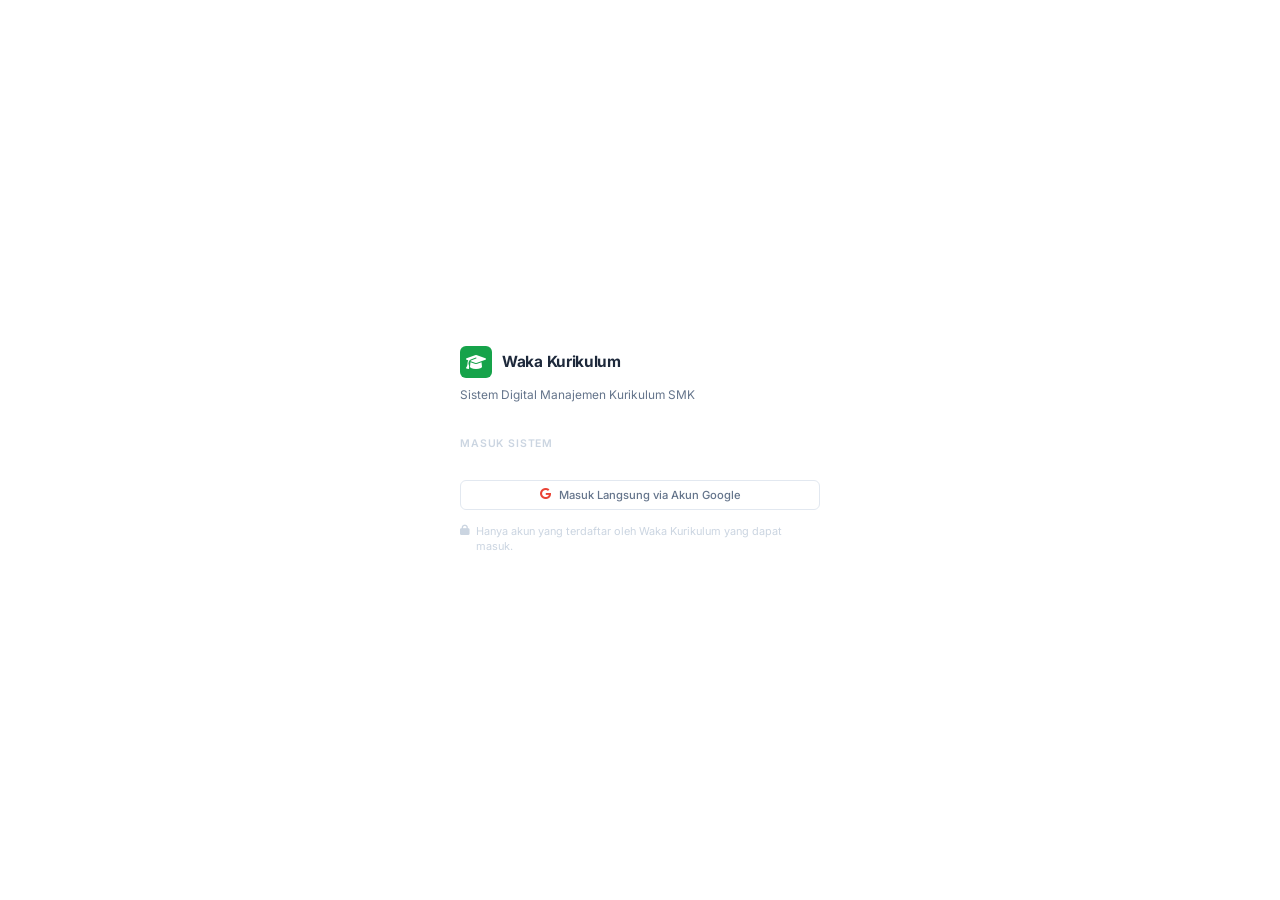
<file: frontend/index.html>
<!DOCTYPE html>
<html lang="id">
<head>
  <meta charset="UTF-8">
  <meta name="viewport" content="width=device-width, initial-scale=1.0, maximum-scale=1.0, user-scalable=no">
  <title>Sistem Waka Kurikulum SMK</title>
  <meta name="description" content="Sistem Digital Waka Kurikulum SMK — E-Jurnal Harian, Absensi Wajah, Dashboard Analisis & Manajemen Perangkat Ajar.">
  <meta name="theme-color" content="#16a34a">
  <meta name="mobile-web-app-capable" content="yes">
  <meta name="apple-mobile-web-app-capable" content="yes">
  <meta name="apple-mobile-web-app-status-bar-style" content="black-translucent">
  <meta name="apple-mobile-web-app-title" content="Waka Kurikulum">
  <link rel="icon" type="image/svg+xml" href="data:image/svg+xml,<svg xmlns='http://www.w3.org/2000/svg' viewBox='0 0 100 100'><text y='.9em' font-size='90'>🎓</text></svg>">

  <!-- Google Fonts -->
  <link rel="preconnect" href="https://fonts.googleapis.com">
  <link rel="preconnect" href="https://fonts.gstatic.com" crossorigin>
  <link href="https://fonts.googleapis.com/css2?family=Inter:wght@400;500;600;700&display=swap" rel="stylesheet">

  <!-- Font Awesome -->
  <link rel="stylesheet" href="https://cdnjs.cloudflare.com/ajax/libs/font-awesome/6.5.0/css/all.min.css">

  <!-- Google Identity Services -->
  <script src="https://accounts.google.com/gsi/client"></script>

  <!-- App Styles -->
  <link rel="stylesheet" href="css/style.css">
</head>
<body>

  <!-- ==================== LOGIN SCREEN ==================== -->
  <div id="login-screen" class="login-screen">
    <div class="login-card">
      <div class="login-logo">
        <div class="login-brand">
          <div class="login-brand-icon"><i class="fa-solid fa-graduation-cap"></i></div>
          <h1 class="login-brand-name">Waka Kurikulum</h1>
        </div>
        <p class="login-tagline">Sistem Digital Manajemen Kurikulum SMK</p>
      </div>

      <div class="login-divider">
        <span>Masuk Sistem</span>
      </div>

      <!-- Container untuk Google Sign-In Button Native -->
      <div id="google-login-container" style="display: flex; justify-content: center; width: 100%; margin-top: 14px;"></div>

      <div style="margin-top: 12px; text-align: center;">
        <button type="button" class="btn btn-outline btn-full" onclick="App.redirectToGASLogin()" style="font-size: 0.8rem; display: flex; align-items: center; justify-content: center; gap: 8px;">
          <i class="fa-brands fa-google" style="color:#ea4335;"></i> Masuk Langsung via Akun Google
        </button>
      </div>

      <p class="login-note">
        <i class="fa-solid fa-lock"></i>
        <span>Hanya akun yang terdaftar oleh Waka Kurikulum yang dapat masuk.</span>
      </p>

      <!-- DEV MODE: Quick Login (hanya tampil saat CONFIG.DEV_MODE = true) -->
      <div id="dev-login-panel" style="display:none;">
        <div class="dev-panel-label">🛠️ DEV MODE — Pilih Role:</div>
        <div class="dev-role-grid">
          <button class="dev-role-btn guru" onclick="App.devLogin('guru')">Guru</button>
          <button class="dev-role-btn waka" onclick="App.devLogin('waka')">Waka</button>
          <button class="dev-role-btn kepsek" onclick="App.devLogin('kepsek')">Kepsek</button>
        </div>
      </div>

      <div id="login-error-msg" style="display:none;" class="login-error">
        <i class="fa-solid fa-circle-exclamation"></i>
        <span id="login-error-text"></span>
      </div>
    </div>
  </div>

  <!-- ==================== APP SHELL ==================== -->
  <div id="app-shell" class="app-shell hidden">

    <!-- Side / Bottom Navigation -->
    <nav id="app-nav" class="app-nav">
      <div class="nav-brand">
        <div class="nav-brand-icon"><i class="fa-solid fa-graduation-cap"></i></div>
        <div>
          <div class="nav-brand-name">Waka Kurikulum</div>
          <div class="nav-brand-sub">Sistem Manajemen</div>
        </div>
      </div>
      <div class="nav-section-label">Menu Utama</div>
      <div id="nav-items" class="nav-items"></div>
      <div class="nav-footer">
        <div class="nav-user" id="nav-user-info"></div>
        <button id="btn-logout" class="btn-logout" onclick="App.logout()">
          <i class="fa-solid fa-right-from-bracket"></i>
          <span>Keluar</span>
        </button>
      </div>
    </nav>

    <!-- Mobile Top Bar -->
    <header class="mobile-header">
      <div class="mobile-header-left">
        <!-- Hamburger button untuk buka sidebar -->
        <button class="hamburger-btn" id="btn-hamburger" onclick="App.toggleSidebar()" aria-label="Menu">
          <i class="fa-solid fa-bars"></i>
        </button>
        <div class="mobile-logo-icon"><i class="fa-solid fa-graduation-cap"></i></div>
        <span id="mobile-page-title">Beranda</span>
      </div>
      <div class="mobile-header-right" style="display: flex; align-items: center; gap: 10px;">
        <div id="mobile-user-avatar" class="mobile-user-avatar"></div>
        <button class="btn btn-ghost" onclick="App.logout()" style="color: var(--danger); padding: 4px 8px; border: none; background: transparent; cursor: pointer; font-size: 1.1rem;">
          <i class="fa-solid fa-right-from-bracket"></i>
        </button>
      </div>
    </header>

    <!-- Overlay backdrop untuk sidebar mobile -->
    <div id="sidebar-overlay" class="sidebar-overlay" onclick="App.toggleSidebar()"></div>

    <!-- Main Content Area -->
    <main id="main-content" class="main-content">
      <div id="page-container" class="page-container"></div>
    </main>

    <!-- Mobile Bottom Nav -->
    <nav id="mobile-bottom-nav" class="mobile-bottom-nav"></nav>
  </div>

  <!-- ==================== LOADING OVERLAY ==================== -->
  <div id="loading-overlay" class="loading-overlay hidden">
    <div class="loading-spinner">
      <div class="spinner-ring"></div>
      <p id="loading-text">Memuat...</p>
    </div>
  </div>

  <!-- ==================== TOAST NOTIFICATION ==================== -->
  <div id="toast-container" class="toast-container"></div>

  <!-- ==================== SCRIPTS ==================== -->
  <script src="js/config.js"></script>
  <script src="js/mock_api.js"></script>
  <script src="js/api.js"></script>
  <script src="js/pages/dashboard.js"></script>
  <script src="js/pages/ejurnal.js"></script>
  <script src="js/pages/jadwal.js"></script>
  <script src="js/pages/perangkat.js"></script>
  <script src="js/pages/pkl.js"></script>
  <script src="js/pages/supervisi.js"></script>
  <script src="js/pages/master.js"></script>
  <script src="js/app.js"></script>

</body>
</html>
</file>
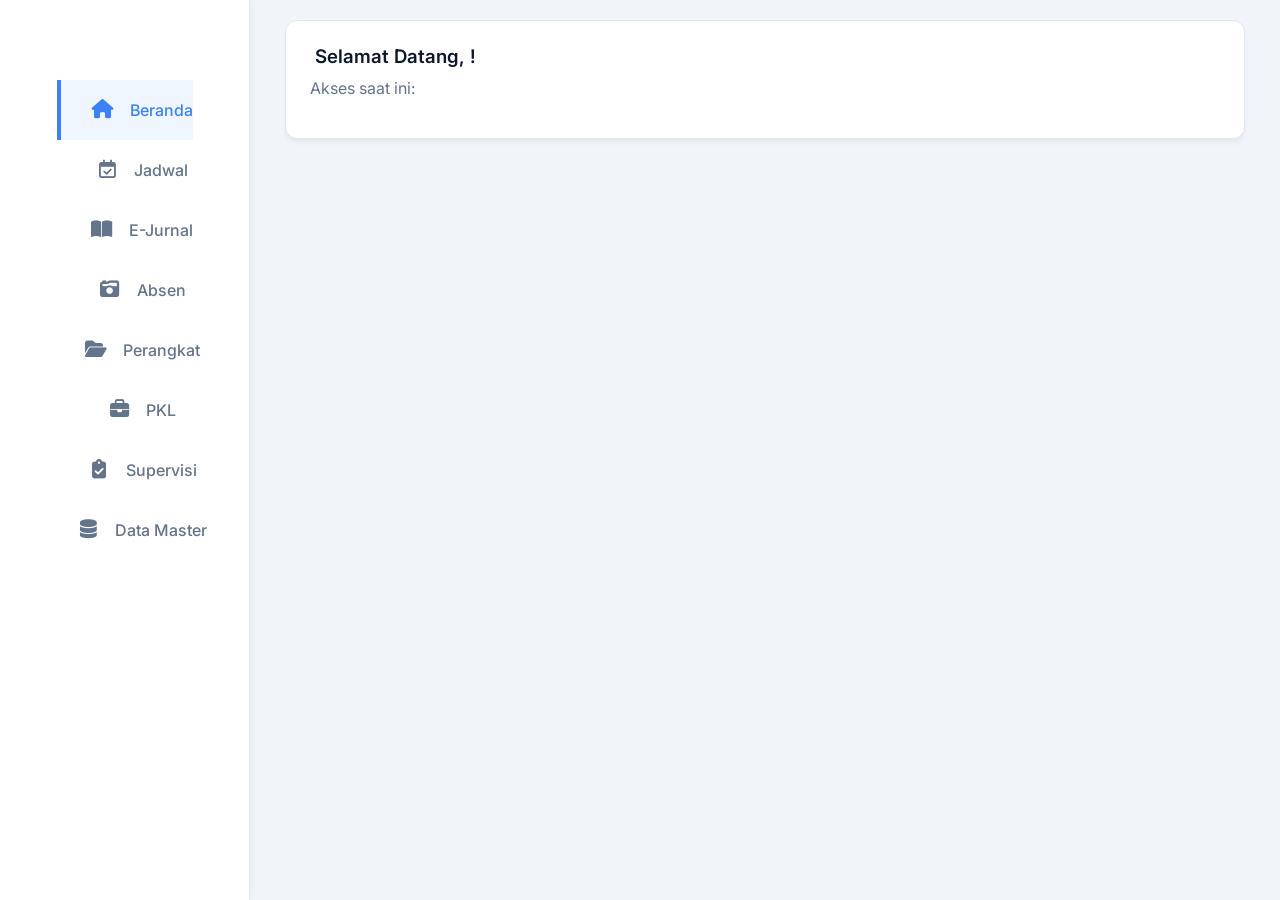
<file: html/Index.html>
<!DOCTYPE html>
<html>
  <head>
    <base target="_top">
    <meta charset="UTF-8">
    <meta name="viewport" content="width=device-width, initial-scale=1.0, maximum-scale=1.0, user-scalable=no">
    <title>Sistem Waka Kurikulum</title>
    <link href="https://fonts.googleapis.com/css2?family=Inter:wght@300;400;500;600;700&display=swap" rel="stylesheet">
    
    <!-- PWA Meta Tags -->
    <meta name="theme-color" content="#4f46e5">
    <meta name="mobile-web-app-capable" content="yes">
    <meta name="apple-mobile-web-app-capable" content="yes">
    <meta name="apple-mobile-web-app-status-bar-style" content="black-translucent">
    <meta name="apple-mobile-web-app-title" content="Kurikulum">
    
    <!-- Icons -->
    <link rel="apple-touch-icon" href="https://cdn-icons-png.flaticon.com/512/3135/3135810.png">
    <link rel="icon" type="image/png" href="https://cdn-icons-png.flaticon.com/512/3135/3135810.png">

    <!-- Dynamic Manifest PWA -->
    <link rel="manifest" id="pwa-manifest">
    <script>
      const manifestJSON = {
        "name": "Sistem Waka Kurikulum",
        "short_name": "Kurikulum",
        "start_url": window.location.href,
        "display": "standalone",
        "background_color": "#f8f9fa",
        "theme_color": "#4f46e5",
        "icons": [{
          "src": "https://cdn-icons-png.flaticon.com/512/3135/3135810.png",
          "sizes": "512x512",
          "type": "image/png"
        }]
      };
      const blob = new Blob([JSON.stringify(manifestJSON)], {type: 'application/json'});
      document.getElementById('pwa-manifest').setAttribute('href', URL.createObjectURL(blob));
    </script>
    
    <link rel="stylesheet" href="https://cdnjs.cloudflare.com/ajax/libs/font-awesome/6.4.0/css/all.min.css">
    <style>
      :root {
        --primary: #1E3A8A; /* Corporate Blue */
        --primary-light: #3B82F6;
        --surface: #FFFFFF;
        --background: #F1F5F9;
        --text-main: #0F172A;
        --text-muted: #64748B;
        --border: #E2E8F0;
        --success: #10B981;
        --danger: #EF4444;
        --warning: #F59E0B;
        --nav-height: 65px;
      }

      * { box-sizing: border-box; font-family: 'Inter', sans-serif; }
      body { margin: 0; background-color: var(--background); color: var(--text-main); padding-bottom: var(--nav-height); }
      
      .container { padding: 20px; max-width: 1000px; margin: 0 auto; }
      
      .card { 
        background: var(--surface); 
        border-radius: 12px; 
        padding: 24px; 
        margin-bottom: 24px; 
        box-shadow: 0 4px 6px -1px rgba(0,0,0,0.05), 0 2px 4px -2px rgba(0,0,0,0.05);
        border: 1px solid var(--border);
      }
      
      .card h3 { margin-top: 0; color: var(--primary); font-weight: 600; border-bottom: 2px solid var(--border); padding-bottom: 12px; margin-bottom: 20px;}

      /* Tab Content Logic */
      .tab-content { display: none; animation: fadeIn 0.3s ease; }
      .tab-content.active { display: block; }
      @keyframes fadeIn { from { opacity: 0; transform: translateY(5px); } to { opacity: 1; transform: translateY(0); } }

      /* Bottom Navigation */
      .bottom-nav {
        position: fixed;
        bottom: 0;
        left: 0;
        right: 0;
        height: var(--nav-height);
        background: var(--surface);
        display: flex;
        overflow-x: auto; /* Bisa digeser jika kebanyakan tab */
        white-space: nowrap;
        justify-content: flex-start;
        align-items: center;
        box-shadow: 0 -2px 10px rgba(0,0,0,0.05);
        z-index: 1000;
        padding-bottom: env(safe-area-inset-bottom);
        -webkit-overflow-scrolling: touch; /* Smooth scroll di iOS */
      }
      
      /* Sembunyikan scrollbar bawah agar rapi */
      .bottom-nav::-webkit-scrollbar { display: none; }
      
      .nav-item {
        display: flex;
        flex-direction: column;
        align-items: center;
        justify-content: center;
        color: var(--text-muted);
        text-decoration: none;
        min-width: 75px; /* Lebar minimum per tab agar tidak menyusut */
        height: 100%;
        cursor: pointer;
        transition: color 0.2s;
        flex-shrink: 0;
      }
      .nav-item i { font-size: 1.2rem; margin-bottom: 4px; }
      .nav-item span { font-size: 0.75rem; font-weight: 500; }
      
      .nav-item.active { color: var(--primary-light); }
      
      /* Desktop enhancements */
      @media (min-width: 768px) {
        body { padding-bottom: 0; padding-left: 250px; }
        .bottom-nav {
          top: 0; bottom: auto; left: 0; width: 250px; height: 100vh;
          flex-direction: column; justify-content: flex-start; padding-top: 80px;
          border-right: 1px solid var(--border);
        }
        .nav-item { height: auto; padding: 20px 0; flex-direction: row; justify-content: flex-start; padding-left: 30px; border-left: 4px solid transparent;}
        .nav-item i { margin-right: 15px; margin-bottom: 0; font-size: 1.2rem; width: 24px; text-align:center; }
        .nav-item span { font-size: 1rem; }
        .nav-item.active { background: #eff6ff; border-left-color: var(--primary-light); }
      }
      
      /* Form UI Enhancements */
      input, select, textarea { 
        border: 1px solid var(--border); border-radius: 6px; font-size: 0.95rem; 
        transition: border-color 0.2s; font-family: 'Inter', sans-serif;
      }
      input:focus, select:focus, textarea:focus { outline: none; border-color: var(--primary-light); box-shadow: 0 0 0 3px rgba(59, 130, 246, 0.1); }
      label { font-weight: 500; color: var(--text-main); font-size: 0.9rem; margin-bottom: 6px; display: inline-block;}
      .btn-primary { background: var(--primary-light); color: white; font-weight: 600; text-transform: uppercase; letter-spacing: 0.5px;}
      .btn-primary:hover { background: var(--primary); }
    </style>
  </head>
  <body>
    <?!= include('html/partials/Header', {user: user}) ?>
    
    <div class="container">
      <div id="view-home" class="tab-content active">
        <div class="card">
          <h3 style="border:none; margin:0; padding:0; color:var(--text-main);"><i class="fa-solid fa-hand-wave" style="color:var(--warning);"></i> Selamat Datang, <?= user.nama ?>!</h3>
          <p style="color:var(--text-muted); margin-top:10px;">Akses saat ini: <strong style="color:var(--primary);"><?= user.role.toUpperCase() ?></strong></p>
        </div>
        
        <?!= include('html/Dashboard_View', {user: user}) ?>
      </div>

      <div id="view-jurnal" class="tab-content">
        <? if (user.role === 'guru' || user.role === 'waka') { ?>
          <?!= include('html/EJurnal_Form', {user: user}) ?>
        <? } else { ?>
          <div class="card"><p>Anda tidak memiliki akses ke fitur ini.</p></div>
        <? } ?>
      </div>
      
      <div id="view-jadwal" class="tab-content">
        <? if (user.role === 'guru' || user.role === 'waka') { ?>
          <?!= include('html/Jadwal_View', {user: user}) ?>
        <? } ?>
      </div>
      
      <div id="view-perangkat" class="tab-content">
        <?!= include('html/Perangkat_View', {user: user}) ?>
      </div>

      <div id="view-pkl" class="tab-content">
        <?!= include('html/PKL_View', {user: user}) ?>
      </div>

      <div id="view-supervisi" class="tab-content">
        <? if (user.role === 'waka' || user.role === 'kepsek') { ?>
          <?!= include('html/Supervisi_View', {user: user}) ?>
        <? } else { ?>
          <div class="card"><p>Hanya Waka/Kepsek yang dapat mengakses Supervisi.</p></div>
        <? } ?>
      </div>
      
      <div id="view-master" class="tab-content">
        <? if (user.role === 'waka' || user.role === 'kepsek') { ?>
          <?!= include('html/MasterData_View', {user: user}) ?>
        <? } else { ?>
          <div class="card"><p>Akses Ditolak.</p></div>
        <? } ?>
      </div>
      
      <div id="view-absen" class="tab-content">
        <?!= include('html/Absen_View', {user: user}) ?>
      </div>
    </div>

    <!-- Bottom/Side Navigation -->
    <nav class="bottom-nav">
      <div class="nav-item active" onclick="switchTab('home', this)">
        <i class="fa-solid fa-house"></i>
        <span>Beranda</span>
      </div>
      <? if (user.role === 'guru' || user.role === 'waka') { ?>
      <div class="nav-item" onclick="switchTab('jadwal', this)">
        <i class="fa-regular fa-calendar-check"></i>
        <span>Jadwal</span>
      </div>
      <div class="nav-item" onclick="switchTab('jurnal', this)">
        <i class="fa-solid fa-book-open"></i>
        <span>E-Jurnal</span>
      </div>
      <div class="nav-item" onclick="switchTab('absen', this); triggerAbsenLoad();">
        <i class="fa-solid fa-camera-retro"></i>
        <span>Absen</span>
      </div>
      <? } ?>
      <div class="nav-item" onclick="switchTab('perangkat', this)">
        <i class="fa-solid fa-folder-open"></i>
        <span>Perangkat</span>
      </div>
      <div class="nav-item" onclick="switchTab('pkl', this)">
        <i class="fa-solid fa-briefcase"></i>
        <span>PKL</span>
      </div>
      <? if (user.role === 'waka' || user.role === 'kepsek') { ?>
      <div class="nav-item" onclick="switchTab('supervisi', this)">
        <i class="fa-solid fa-clipboard-check"></i>
        <span>Supervisi</span>
      </div>
      <div class="nav-item" onclick="switchTab('master', this); triggerMasterDataLoad();">
        <i class="fa-solid fa-database"></i>
        <span>Data Master</span>
      </div>
      <? } ?>
    </nav>

    <script>
      function switchTab(tabId, el) {
        // Hide all tabs
        document.querySelectorAll('.tab-content').forEach(el => el.classList.remove('active'));
        // Deactivate all nav items
        document.querySelectorAll('.nav-item').forEach(el => el.classList.remove('active'));
        
        // Show target tab & activate nav
        document.getElementById('view-' + tabId).classList.add('active');
        el.classList.add('active');
        window.scrollTo(0, 0);
      }
    </script>
  </body>
</html>
</file>
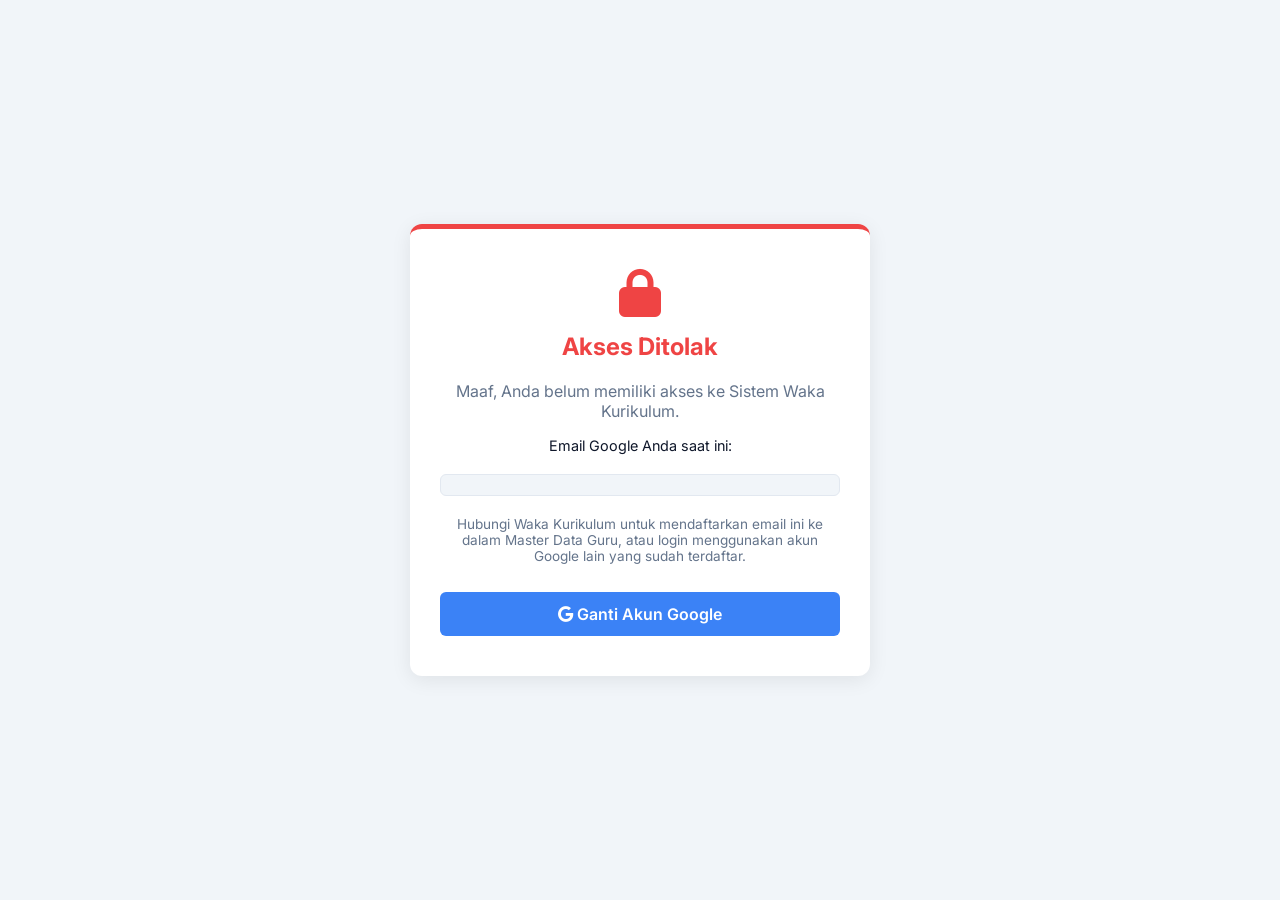
<file: html/Login_NotAuthorized.html>
<!DOCTYPE html>
<html>
  <head>
    <base target="_top">
    <meta charset="UTF-8">
    <meta name="viewport" content="width=device-width, initial-scale=1.0">
    <title>Akses Ditolak - Waka Kurikulum</title>
    <link href="https://fonts.googleapis.com/css2?family=Inter:wght@400;500;600;700&display=swap" rel="stylesheet">
    <link rel="stylesheet" href="https://cdnjs.cloudflare.com/ajax/libs/font-awesome/6.4.0/css/all.min.css">
    <style>
      body {
        font-family: 'Inter', sans-serif;
        background-color: #F1F5F9;
        display: flex;
        justify-content: center;
        align-items: center;
        height: 100vh;
        margin: 0;
        color: #0F172A;
      }
      .login-card {
        background: white;
        padding: 40px 30px;
        border-radius: 12px;
        box-shadow: 0 4px 20px rgba(0,0,0,0.08);
        text-align: center;
        max-width: 400px;
        width: 90%;
        border-top: 5px solid #EF4444;
      }
      .login-card h2 { color: #EF4444; margin-top: 0; }
      .email-box {
        background: #F1F5F9;
        padding: 10px;
        border-radius: 6px;
        font-weight: 600;
        margin: 20px 0;
        word-break: break-all;
        border: 1px solid #E2E8F0;
      }
      .btn {
        display: inline-block;
        background-color: #3B82F6;
        color: white;
        text-decoration: none;
        padding: 12px 20px;
        border-radius: 6px;
        font-weight: 600;
        margin-top: 15px;
        width: 100%;
        box-sizing: border-box;
      }
      .btn:hover { background-color: #1E3A8A; }
    </style>
  </head>
  <body>
    <div class="login-card">
      <i class="fa-solid fa-lock" style="font-size: 3rem; color: #EF4444; margin-bottom: 15px;"></i>
      <h2>Akses Ditolak</h2>
      <p style="color: #64748B;">Maaf, Anda belum memiliki akses ke Sistem Waka Kurikulum.</p>
      
      <div style="font-size: 0.9rem;">Email Google Anda saat ini:</div>
      <div class="email-box"><?= email ?></div>
      
      <p style="font-size: 0.85rem; color: #64748B;">Hubungi Waka Kurikulum untuk mendaftarkan email ini ke dalam Master Data Guru, atau login menggunakan akun Google lain yang sudah terdaftar.</p>
      
      <a href="https://accounts.google.com/AccountChooser?continue=https://script.google.com/macros/s/AKfycbw9h_5omdk57R0rOANj3JaiM6v_AV-LR0ndi3srsZFvpnADmBdILeJth5dNdRcc0DA/exec" class="btn"><i class="fa-brands fa-google"></i> Ganti Akun Google</a>
    </div>
  </body>
</html>
</file>
<file: frontend/css/style.css>
/*
 * style.css — Waka Kurikulum UI
 * Design: Minimalist Corporate
 * Palette: Green accent, neutral grays
 * No glassmorphism. No decorative gradients. No AI slop.
 */

/* ============================================
   RESET & BASE
   ============================================ */
*, *::before, *::after { box-sizing: border-box; margin: 0; padding: 0; }

:root {
  /* Accent */
  --green:       #16a34a;
  --green-dark:  #15803d;
  --green-light: #dcfce7;
  --green-muted: #86efac;

  /* Neutrals */
  --black:   #0f172a;
  --gray-9:  #1e293b;
  --gray-7:  #334155;
  --gray-5:  #64748b;
  --gray-3:  #cbd5e1;
  --gray-2:  #e2e8f0;
  --gray-1:  #f1f5f9;
  --white:   #ffffff;

  /* Semantic */
  --text-primary:   var(--gray-9);
  --text-secondary: var(--gray-5);
  --text-muted:     var(--gray-3);
  --border:         var(--gray-2);
  --surface:        var(--white);
  --bg:             var(--gray-1);

  /* Status */
  --success: #16a34a;
  --warning: #d97706;
  --danger:  #dc2626;
  --info:    #2563eb;

  /* Layout */
  --sidebar-w: 220px;
  --topbar-h:  52px;
  --bottomnav-h: 56px;

  /* Misc */
  --radius: 6px;
  --font: 'Inter', system-ui, -apple-system, sans-serif;
}

html { font-size: 14px; }

body {
  font-family: var(--font);
  background: var(--bg);
  color: var(--text-primary);
  line-height: 1.5;
  -webkit-font-smoothing: antialiased;
}

a { color: var(--green); text-decoration: none; }
a:hover { text-decoration: underline; }

button { font-family: var(--font); cursor: pointer; }
input, select, textarea { font-family: var(--font); }

.hidden { display: none !important; }


/* ============================================
   LOGIN SCREEN
   ============================================ */
.login-screen {
  min-height: 100vh;
  display: flex;
  align-items: center;
  justify-content: center;
  background: var(--white);
  padding: 24px;
}

.login-card {
  width: 100%;
  max-width: 360px;
}

.login-logo {
  margin-bottom: 32px;
}

.login-brand {
  display: flex;
  align-items: center;
  gap: 10px;
  margin-bottom: 8px;
}

.login-brand-icon {
  width: 32px;
  height: 32px;
  background: var(--green);
  border-radius: var(--radius);
  display: flex;
  align-items: center;
  justify-content: center;
  color: white;
  font-size: 16px;
}

.login-brand-name {
  font-size: 1.1rem;
  font-weight: 700;
  color: var(--text-primary);
  letter-spacing: -0.3px;
}

.login-tagline {
  font-size: 0.85rem;
  color: var(--text-secondary);
}

.login-divider {
  font-size: 0.75rem;
  color: var(--text-muted);
  text-transform: uppercase;
  letter-spacing: 0.08em;
  font-weight: 600;
  margin-bottom: 16px;
}

.btn-google-login {
  display: flex;
  align-items: center;
  justify-content: center;
  gap: 10px;
  width: 100%;
  padding: 10px 16px;
  border: 1px solid var(--border);
  border-radius: var(--radius);
  background: var(--white);
  color: var(--text-primary);
  font-size: 0.875rem;
  font-weight: 500;
  transition: background 0.15s, border-color 0.15s;
}
.btn-google-login:hover {
  background: var(--gray-1);
  border-color: var(--gray-3);
}

.login-note {
  margin-top: 14px;
  font-size: 0.78rem;
  color: var(--text-muted);
  display: flex;
  align-items: flex-start;
  gap: 6px;
  line-height: 1.4;
}
.login-note i { margin-top: 1px; }

/* Dev Mode Panel */
#dev-login-panel {
  margin-top: 20px;
  padding: 14px;
  background: #fffbeb;
  border: 1px solid #fde68a;
  border-radius: var(--radius);
}
.dev-panel-label {
  font-size: 0.72rem;
  font-weight: 600;
  color: #92400e;
  text-transform: uppercase;
  letter-spacing: 0.06em;
  margin-bottom: 10px;
}
.dev-role-grid {
  display: grid;
  grid-template-columns: repeat(3, 1fr);
  gap: 8px;
}
.dev-role-btn {
  padding: 8px 4px;
  border: none;
  border-radius: var(--radius);
  font-size: 0.78rem;
  font-weight: 600;
  cursor: pointer;
  transition: opacity 0.15s;
}
.dev-role-btn:hover { opacity: 0.85; }
.dev-role-btn.guru   { background: var(--info);    color: white; }
.dev-role-btn.waka   { background: #7c3aed;        color: white; }
.dev-role-btn.kepsek { background: var(--success); color: white; }

.login-error {
  margin-top: 14px;
  padding: 10px 12px;
  background: #fef2f2;
  border: 1px solid #fecaca;
  border-radius: var(--radius);
  font-size: 0.82rem;
  color: var(--danger);
  display: flex;
  gap: 8px;
  align-items: flex-start;
}


/* ============================================
   APP SHELL
   ============================================ */
.app-shell {
  display: flex;
  min-height: 100vh;
}

/* Sidebar */
.app-nav {
  position: fixed;
  top: 0;
  left: 0;
  width: var(--sidebar-w);
  height: 100vh;
  background: var(--white);
  border-right: 1px solid var(--border);
  display: flex;
  flex-direction: column;
  z-index: 100;
  overflow-y: auto;
}

.nav-brand {
  display: flex;
  align-items: center;
  gap: 9px;
  padding: 16px 16px 14px;
  border-bottom: 1px solid var(--border);
}
.nav-brand-icon {
  width: 28px;
  height: 28px;
  background: var(--green);
  border-radius: 5px;
  display: flex;
  align-items: center;
  justify-content: center;
  color: white;
  font-size: 13px;
  flex-shrink: 0;
}
.nav-brand-name {
  font-size: 0.875rem;
  font-weight: 700;
  color: var(--text-primary);
  letter-spacing: -0.2px;
  line-height: 1.2;
}
.nav-brand-sub {
  font-size: 0.7rem;
  color: var(--text-muted);
  font-weight: 400;
}

.nav-section-label {
  padding: 14px 16px 4px;
  font-size: 0.68rem;
  font-weight: 600;
  color: var(--text-muted);
  text-transform: uppercase;
  letter-spacing: 0.08em;
}

.nav-items { padding: 6px 8px; flex: 1; }

.nav-item {
  display: flex;
  align-items: center;
  gap: 9px;
  padding: 8px 10px;
  border-radius: var(--radius);
  cursor: pointer;
  font-size: 0.84rem;
  font-weight: 500;
  color: var(--text-secondary);
  transition: background 0.12s, color 0.12s;
  user-select: none;
}
.nav-item i {
  width: 16px;
  font-size: 13px;
  text-align: center;
  flex-shrink: 0;
}
.nav-item:hover { background: var(--gray-1); color: var(--text-primary); }
.nav-item.active {
  background: var(--green-light);
  color: var(--green-dark);
  font-weight: 600;
}
.nav-item.active i { color: var(--green); }

.nav-footer {
  padding: 12px 8px;
  border-top: 1px solid var(--border);
}

.nav-user {
  display: flex;
  align-items: center;
  gap: 9px;
  padding: 8px 10px;
  margin-bottom: 4px;
  border-radius: var(--radius);
}
.nav-user-avatar {
  width: 28px;
  height: 28px;
  border-radius: 50%;
  background: var(--green-light);
  color: var(--green-dark);
  font-size: 0.72rem;
  font-weight: 700;
  display: flex;
  align-items: center;
  justify-content: center;
  flex-shrink: 0;
}
.nav-user-name {
  font-size: 0.8rem;
  font-weight: 600;
  color: var(--text-primary);
  white-space: nowrap;
  overflow: hidden;
  text-overflow: ellipsis;
}
.nav-user-role {
  font-size: 0.7rem;
  color: var(--text-muted);
}

.btn-logout {
  display: flex;
  align-items: center;
  gap: 8px;
  width: 100%;
  padding: 7px 10px;
  border: none;
  border-radius: var(--radius);
  background: transparent;
  color: var(--text-secondary);
  font-size: 0.82rem;
  font-weight: 500;
  cursor: pointer;
  transition: background 0.12s, color 0.12s;
}
.btn-logout:hover { background: #fef2f2; color: var(--danger); }
.btn-logout i { font-size: 12px; }


/* Main Content */
.main-content {
  margin-left: var(--sidebar-w);
  min-height: 100vh;
  width: calc(100% - var(--sidebar-w));
}

.page-container {
  max-width: 900px;
  margin: 0 auto;
  padding: 28px 24px;
}

/* Mobile header */
.mobile-header {
  display: none;
  position: fixed;
  top: 0;
  left: 0;
  right: 0;
  height: var(--topbar-h);
  background: var(--white);
  border-bottom: 1px solid var(--border);
  padding: 0 16px;
  align-items: center;
  justify-content: space-between;
  z-index: 200;
}
.mobile-header-left { display: flex; align-items: center; gap: 10px; }
.mobile-logo-icon {
  width: 26px; height: 26px;
  background: var(--green);
  border-radius: 5px;
  display: flex; align-items: center; justify-content: center;
  color: white; font-size: 12px;
}
.mobile-page-title {
  font-size: 0.9rem;
  font-weight: 600;
  color: var(--text-primary);
}
.mobile-user-avatar {
  width: 28px; height: 28px;
  border-radius: 50%;
  background: var(--green-light);
  color: var(--green-dark);
  font-size: 0.7rem;
  font-weight: 700;
  display: flex; align-items: center; justify-content: center;
}

/* Mobile bottom nav */
.mobile-bottom-nav {
  display: none;
  position: fixed;
  bottom: 0; left: 0; right: 0;
  height: var(--bottomnav-h);
  background: var(--white);
  border-top: 1px solid var(--border);
  z-index: 200;
  flex-direction: row;
  align-items: stretch;
}

.mobile-nav-item {
  flex: 1;
  display: flex;
  flex-direction: column;
  align-items: center;
  justify-content: center;
  gap: 3px;
  cursor: pointer;
  font-size: 0.6rem;
  font-weight: 500;
  color: var(--text-muted);
  transition: color 0.12s;
  border: none;
  background: none;
  padding: 6px 0;
}
.mobile-nav-item i { font-size: 16px; }
.mobile-nav-item.active { color: var(--green); }
.mobile-nav-item span { font-size: 0.6rem; }


/* ============================================
   COMMON UI COMPONENTS
   ============================================ */

/* Page header */
.page-header {
  margin-bottom: 20px;
}
.page-header h2 {
  font-size: 1.15rem;
  font-weight: 700;
  color: var(--text-primary);
  letter-spacing: -0.3px;
  margin-bottom: 2px;
}
.page-header p {
  font-size: 0.82rem;
  color: var(--text-secondary);
}

/* Card */
.card {
  background: var(--white);
  border: 1px solid var(--border);
  border-radius: var(--radius);
  padding: 20px;
  margin-bottom: 16px;
}

.card-header {
  display: flex;
  align-items: center;
  justify-content: space-between;
  margin-bottom: 16px;
  padding-bottom: 12px;
  border-bottom: 1px solid var(--border);
}
.card-title {
  font-size: 0.875rem;
  font-weight: 600;
  color: var(--text-primary);
  display: flex;
  align-items: center;
  gap: 7px;
}
.card-title i { color: var(--text-muted); font-size: 13px; }

/* Badges */
.badge {
  display: inline-flex;
  align-items: center;
  gap: 4px;
  padding: 2px 8px;
  border-radius: 999px;
  font-size: 0.72rem;
  font-weight: 600;
}
.badge-success { background: var(--green-light);  color: var(--green-dark); }
.badge-warning { background: #fef3c7;             color: #92400e; }
.badge-danger  { background: #fef2f2;             color: var(--danger); }
.badge-info    { background: #eff6ff;             color: #1d4ed8; }
.badge-muted   { background: var(--gray-1);       color: var(--gray-5); }
.badge-primary { background: var(--green-light);  color: var(--green-dark); }

/* Buttons */
.btn {
  display: inline-flex;
  align-items: center;
  gap: 6px;
  padding: 7px 14px;
  border-radius: var(--radius);
  border: 1px solid transparent;
  font-size: 0.82rem;
  font-weight: 500;
  cursor: pointer;
  transition: background 0.12s, border-color 0.12s, color 0.12s;
  white-space: nowrap;
}
.btn:disabled { opacity: 0.5; cursor: not-allowed; }

.btn-primary {
  background: var(--green);
  color: white;
  border-color: var(--green);
}
.btn-primary:hover { background: var(--green-dark); border-color: var(--green-dark); }

.btn-outline {
  background: transparent;
  color: var(--text-secondary);
  border-color: var(--border);
}
.btn-outline:hover { background: var(--gray-1); border-color: var(--gray-3); }

.btn-ghost {
  background: transparent;
  color: var(--text-secondary);
  border-color: transparent;
}
.btn-ghost:hover { background: var(--gray-1); }

.btn-danger {
  background: var(--danger);
  color: white;
  border-color: var(--danger);
}
.btn-success {
  background: var(--success);
  color: white;
  border-color: var(--success);
}

.btn-full { width: 100%; justify-content: center; }
.btn-lg   { padding: 10px 18px; font-size: 0.875rem; }
.btn-sm   { padding: 4px 10px;  font-size: 0.76rem; }

/* Alerts */
.alert {
  display: flex;
  align-items: flex-start;
  gap: 10px;
  padding: 10px 14px;
  border-radius: var(--radius);
  font-size: 0.82rem;
  margin-bottom: 14px;
  border-width: 1px;
  border-style: solid;
}
.alert i { margin-top: 1px; flex-shrink: 0; }
.alert-success { background: #f0fdf4; border-color: var(--green-muted); color: var(--green-dark); }
.alert-warning { background: #fffbeb; border-color: #fcd34d;            color: #92400e; }
.alert-danger  { background: #fef2f2; border-color: #fecaca;            color: #991b1b; }
.alert-info    { background: #eff6ff; border-color: #93c5fd;            color: #1e40af; }

/* Forms */
.form-group { margin-bottom: 16px; }

.form-label {
  display: block;
  font-size: 0.8rem;
  font-weight: 600;
  color: var(--text-primary);
  margin-bottom: 6px;
}
.form-label .required { color: var(--danger); }

.form-control {
  width: 100%;
  padding: 8px 10px;
  border: 1px solid var(--border);
  border-radius: var(--radius);
  font-size: 0.85rem;
  color: var(--text-primary);
  background: var(--white);
  transition: border-color 0.12s;
  outline: none;
}
.form-control:focus { border-color: var(--green); }
.form-control::placeholder { color: var(--text-muted); }

select.form-control { cursor: pointer; }
textarea.form-control { resize: vertical; min-height: 80px; }

.form-row {
  display: grid;
  grid-template-columns: repeat(4, 1fr);
  gap: 10px;
}

.form-check {
  display: flex;
  align-items: flex-start;
  gap: 10px;
  cursor: pointer;
  padding: 12px;
  border: 1px solid var(--border);
  border-radius: var(--radius);
  transition: border-color 0.12s;
}
.form-check:hover { border-color: var(--green); }
.form-check input[type="checkbox"] {
  width: 15px;
  height: 15px;
  accent-color: var(--green);
  margin-top: 2px;
  flex-shrink: 0;
}
.form-check-label { font-size: 0.84rem; font-weight: 600; color: var(--text-primary); }
.form-check-hint  { display: block; font-size: 0.76rem; color: var(--text-muted); margin-top: 1px; }

/* Tables */
.table-wrap { overflow-x: auto; }
.table {
  width: 100%;
  border-collapse: collapse;
  font-size: 0.82rem;
}
.table th {
  text-align: left;
  padding: 8px 12px;
  font-size: 0.72rem;
  font-weight: 600;
  color: var(--text-muted);
  text-transform: uppercase;
  letter-spacing: 0.06em;
  background: var(--gray-1);
  border-bottom: 1px solid var(--border);
}
.table td {
  padding: 10px 12px;
  border-bottom: 1px solid var(--border);
  color: var(--text-primary);
  vertical-align: middle;
}
.table tr:last-child td { border-bottom: none; }
.table tr:hover td { background: var(--gray-1); }

/* Progress bar */
.progress-wrap { margin: 4px 0; }
.progress-label {
  display: flex;
  justify-content: space-between;
  font-size: 0.72rem;
  color: var(--text-muted);
  margin-bottom: 4px;
}
.progress-bar {
  height: 4px;
  background: var(--gray-2);
  border-radius: 2px;
  overflow: hidden;
}
.progress-fill {
  height: 100%;
  border-radius: 2px;
  transition: width 0.4s ease;
}
.progress-fill.success { background: var(--success); }
.progress-fill.warning { background: var(--warning); }
.progress-fill.danger  { background: var(--danger); }

/* Empty state */
.empty-state {
  text-align: center;
  padding: 40px 20px;
  color: var(--text-muted);
}
.empty-state i    { font-size: 2rem; margin-bottom: 10px; display: block; }
.empty-state p    { font-size: 0.85rem; }

/* Skeleton */
.skeleton {
  background: linear-gradient(90deg, var(--gray-1) 25%, var(--gray-2) 50%, var(--gray-1) 75%);
  background-size: 400%;
  animation: shimmer 1.4s infinite;
  border-radius: var(--radius);
}
@keyframes shimmer { 0% { background-position: 100%; } 100% { background-position: 0%; } }
.skeleton-card { height: 80px; margin-bottom: 12px; }
.skeleton-text { height: 38px; margin-bottom: 12px; }


/* Tabs */
.page-tabs {
  display: flex;
  gap: 8px;
  border-bottom: 1px solid var(--border);
  margin-bottom: 16px;
  overflow-x: auto;
}
.page-tab-btn {
  padding: 8px 16px;
  border: none;
  background: transparent;
  color: var(--text-secondary);
  font-size: 0.85rem;
  font-weight: 600;
  cursor: pointer;
  border-bottom: 2px solid transparent;
  display: flex;
  align-items: center;
  gap: 6px;
  transition: all 0.15s;
}
.page-tab-btn:hover {
  color: var(--green);
}
.page-tab-btn.active {
  color: var(--green);
  border-bottom-color: var(--green);
}

/* ============================================
   DASHBOARD
   ============================================ */
.stats-grid {
  display: grid;
  grid-template-columns: repeat(auto-fit, minmax(180px, 1fr));
  gap: 12px;
  margin-bottom: 16px;
}

.stat-card {
  background: var(--white);
  border: 1px solid var(--border);
  border-radius: var(--radius);
  padding: 16px;
}
.stat-card.success { border-left: 3px solid var(--success); }
.stat-card.warning { border-left: 3px solid var(--warning); }
.stat-card.danger  { border-left: 3px solid var(--danger); }
.stat-card.primary { border-left: 3px solid var(--green); }
.stat-card.info    { border-left: 3px solid var(--info); }

.stat-label {
  font-size: 0.72rem;
  font-weight: 600;
  color: var(--text-muted);
  text-transform: uppercase;
  letter-spacing: 0.06em;
  margin-bottom: 6px;
}
.stat-value {
  font-size: 1.5rem;
  font-weight: 700;
  color: var(--text-primary);
  line-height: 1;
  letter-spacing: -0.5px;
}
.stat-sub {
  font-size: 0.75rem;
  color: var(--text-muted);
  margin-top: 4px;
}

/* WA Button */
.btn-wa {
  display: inline-flex;
  align-items: center;
  gap: 4px;
  padding: 3px 8px;
  background: #22c55e;
  color: white;
  border-radius: 4px;
  font-size: 0.72rem;
  font-weight: 600;
  text-decoration: none;
  transition: background 0.12s;
}
.btn-wa:hover { background: #16a34a; text-decoration: none; }


/* ============================================
   ABSENSI (CAMERA)
   ============================================ */
.camera-mode-tabs {
  display: flex;
  border: 1px solid var(--border);
  border-radius: var(--radius);
  overflow: hidden;
  margin-bottom: 16px;
}
.camera-mode-tab {
  flex: 1;
  padding: 8px 12px;
  text-align: center;
  font-size: 0.82rem;
  font-weight: 500;
  color: var(--text-secondary);
  cursor: pointer;
  background: var(--white);
  border: none;
  transition: background 0.12s, color 0.12s;
}
.camera-mode-tab:not(:last-child) { border-right: 1px solid var(--border); }
.camera-mode-tab.active {
  background: var(--green-light);
  color: var(--green-dark);
  font-weight: 600;
}
.camera-mode-tab i { margin-right: 5px; }

.camera-preview {
  width: 100%;
  aspect-ratio: 4/3;
  background: var(--gray-1);
  border-radius: var(--radius);
  border: 1px solid var(--border);
  position: relative;
  overflow: hidden;
  margin-bottom: 12px;
}

.camera-placeholder {
  position: absolute;
  inset: 0;
  display: flex;
  flex-direction: column;
  align-items: center;
  justify-content: center;
  gap: 8px;
  color: var(--text-muted);
}
.camera-placeholder i { font-size: 2rem; }
.camera-placeholder p { font-size: 0.82rem; }
.camera-placeholder span { font-size: 0.72rem; }

.face-guide {
  width: 140px;
  height: 180px;
  border: 2px solid rgba(255,255,255,0.6);
  border-radius: 50%;
  position: absolute;
  top: 50%;
  left: 50%;
  transform: translate(-50%, -50%);
  pointer-events: none;
}

.absen-buttons {
  display: grid;
  grid-template-columns: 1fr 1fr;
  gap: 10px;
  margin-top: 4px;
}
.btn-absen-masuk,
.btn-absen-pulang {
  display: flex;
  align-items: center;
  justify-content: center;
  gap: 7px;
  padding: 10px;
  border: 1px solid transparent;
  border-radius: var(--radius);
  font-size: 0.875rem;
  font-weight: 600;
  cursor: pointer;
  transition: opacity 0.15s;
}
.btn-absen-masuk  { background: var(--green); color: white; }
.btn-absen-pulang { background: var(--gray-9); color: white; }
.btn-absen-masuk:hover, .btn-absen-pulang:hover { opacity: 0.88; }
.btn-absen-masuk:disabled, .btn-absen-pulang:disabled { opacity: 0.45; cursor: not-allowed; }

.absen-status {
  margin-top: 10px;
  font-size: 0.82rem;
  padding: 8px 12px;
  border-radius: var(--radius);
  display: none;
}
.absen-status.show        { display: block; }
.absen-status.success     { background: #f0fdf4; color: var(--green-dark); border: 1px solid var(--green-muted); }
.absen-status.error       { background: #fef2f2; color: #991b1b;            border: 1px solid #fecaca; }
.absen-status.processing  { background: var(--gray-1); color: var(--text-secondary); border: 1px solid var(--border); }


/* ============================================
   LOADING OVERLAY
   ============================================ */
.loading-overlay {
  position: fixed;
  inset: 0;
  background: rgba(255,255,255,0.85);
  display: flex;
  align-items: center;
  justify-content: center;
  z-index: 9999;
}
.loading-spinner {
  display: flex;
  flex-direction: column;
  align-items: center;
  gap: 12px;
}
.spinner-ring {
  width: 32px;
  height: 32px;
  border: 2.5px solid var(--border);
  border-top-color: var(--green);
  border-radius: 50%;
  animation: spin 0.7s linear infinite;
}
@keyframes spin { to { transform: rotate(360deg); } }
#loading-text { font-size: 0.82rem; color: var(--text-secondary); }


/* ============================================
   TOAST NOTIFICATION
   ============================================ */
.toast-container {
  position: fixed;
  bottom: 80px;
  right: 16px;
  z-index: 9998;
  display: flex;
  flex-direction: column;
  gap: 8px;
  pointer-events: none;
}
.toast {
  display: flex;
  align-items: center;
  gap: 9px;
  padding: 10px 14px;
  border-radius: var(--radius);
  font-size: 0.82rem;
  font-weight: 500;
  border: 1px solid;
  max-width: 320px;
  pointer-events: auto;
  animation: toastIn 0.2s ease;
}
@keyframes toastIn { from { opacity: 0; transform: translateY(8px); } to { opacity: 1; transform: none; } }
.toast.success { background: #f0fdf4; border-color: var(--green-muted); color: var(--green-dark); }
.toast.error   { background: #fef2f2; border-color: #fecaca;            color: #991b1b; }
.toast.info    { background: #eff6ff; border-color: #93c5fd;            color: #1e40af; }
.toast.warning { background: #fffbeb; border-color: #fcd34d;            color: #92400e; }


/* ============================================
   MODAL (Perangkat Ajar)
   ============================================ */
.modal-backdrop {
  position: fixed;
  inset: 0;
  background: rgba(0,0,0,0.35);
  display: flex;
  align-items: center;
  justify-content: center;
  padding: 20px;
  z-index: 9000;
}
.modal-box {
  background: var(--white);
  border: 1px solid var(--border);
  border-radius: var(--radius);
  padding: 20px;
  max-width: 400px;
  width: 100%;
}
.modal-header {
  display: flex;
  justify-content: space-between;
  align-items: center;
  margin-bottom: 16px;
}
.modal-title { font-size: 0.9rem; font-weight: 600; }


/* ============================================
   QUICK ACTIONS (Dashboard)
   ============================================ */
.quick-actions-grid {
  display: grid;
  grid-template-columns: repeat(auto-fit, minmax(130px, 1fr));
  gap: 10px;
}
.quick-action-btn {
  display: flex;
  flex-direction: column;
  align-items: flex-start;
  gap: 10px;
  padding: 14px;
  border: 1px solid var(--border);
  border-radius: var(--radius);
  background: var(--white);
  cursor: pointer;
  text-align: left;
  transition: border-color 0.12s, background 0.12s;
}
.quick-action-btn:hover { border-color: var(--green); background: var(--green-light); }
.quick-action-btn i { font-size: 1.1rem; color: var(--green); }
.quick-action-btn span { font-size: 0.78rem; font-weight: 500; color: var(--text-secondary); }


/* ============================================
   RESPONSIVE
   ============================================ */

/* Hamburger button */
.hamburger-btn {
  display: none;
  width: 36px;
  height: 36px;
  border: none;
  border-radius: var(--radius);
  background: transparent;
  color: var(--text-primary);
  font-size: 16px;
  cursor: pointer;
  align-items: center;
  justify-content: center;
  transition: background 0.12s;
  flex-shrink: 0;
}
.hamburger-btn:hover { background: var(--gray-1); }

/* Sidebar overlay backdrop */
.sidebar-overlay {
  display: none;
  position: fixed;
  inset: 0;
  background: rgba(0,0,0,0.45);
  z-index: 150;
  backdrop-filter: blur(1px);
  -webkit-backdrop-filter: blur(1px);
}
.sidebar-overlay.active { display: block; }

@media (max-width: 768px) {
  /* Sidebar: default tersembunyi di mobile, muncul sebagai drawer */
  .app-nav {
    transform: translateX(-100%);
    transition: transform 0.25s ease;
    z-index: 200;
    /* tetap fixed, override display:none dengan transform */
    display: flex !important;
  }
  .app-nav.sidebar-open {
    transform: translateX(0);
    box-shadow: 4px 0 24px rgba(0,0,0,0.15);
  }

  .main-content { margin-left: 0; width: 100%; }

  .mobile-header     { display: flex; }
  .mobile-bottom-nav { display: flex; }
  .hamburger-btn     { display: flex; }

  .page-container {
    padding: 16px;
    padding-top: calc(var(--topbar-h) + 16px);
    padding-bottom: calc(var(--bottomnav-h) + 16px);
  }

  .toast-container { bottom: calc(var(--bottomnav-h) + 8px); }

  .form-row   { grid-template-columns: repeat(2, 1fr); }
  .stats-grid { grid-template-columns: repeat(2, 1fr); }
  .absen-buttons { grid-template-columns: 1fr; }

  /* Bottom nav: 4 item, rata merata */
  .mobile-bottom-nav {
    justify-content: space-around;
  }
  .mobile-nav-item {
    flex: 0 0 25%; /* paksa 4 item = masing-masing 25% */
    max-width: 25%;
  }
}

@media (max-width: 480px) {
  .stats-grid { grid-template-columns: 1fr 1fr; }
  .form-row   { grid-template-columns: repeat(2, 1fr); }
  .dev-role-grid { grid-template-columns: repeat(3, 1fr); }
}
</file>
